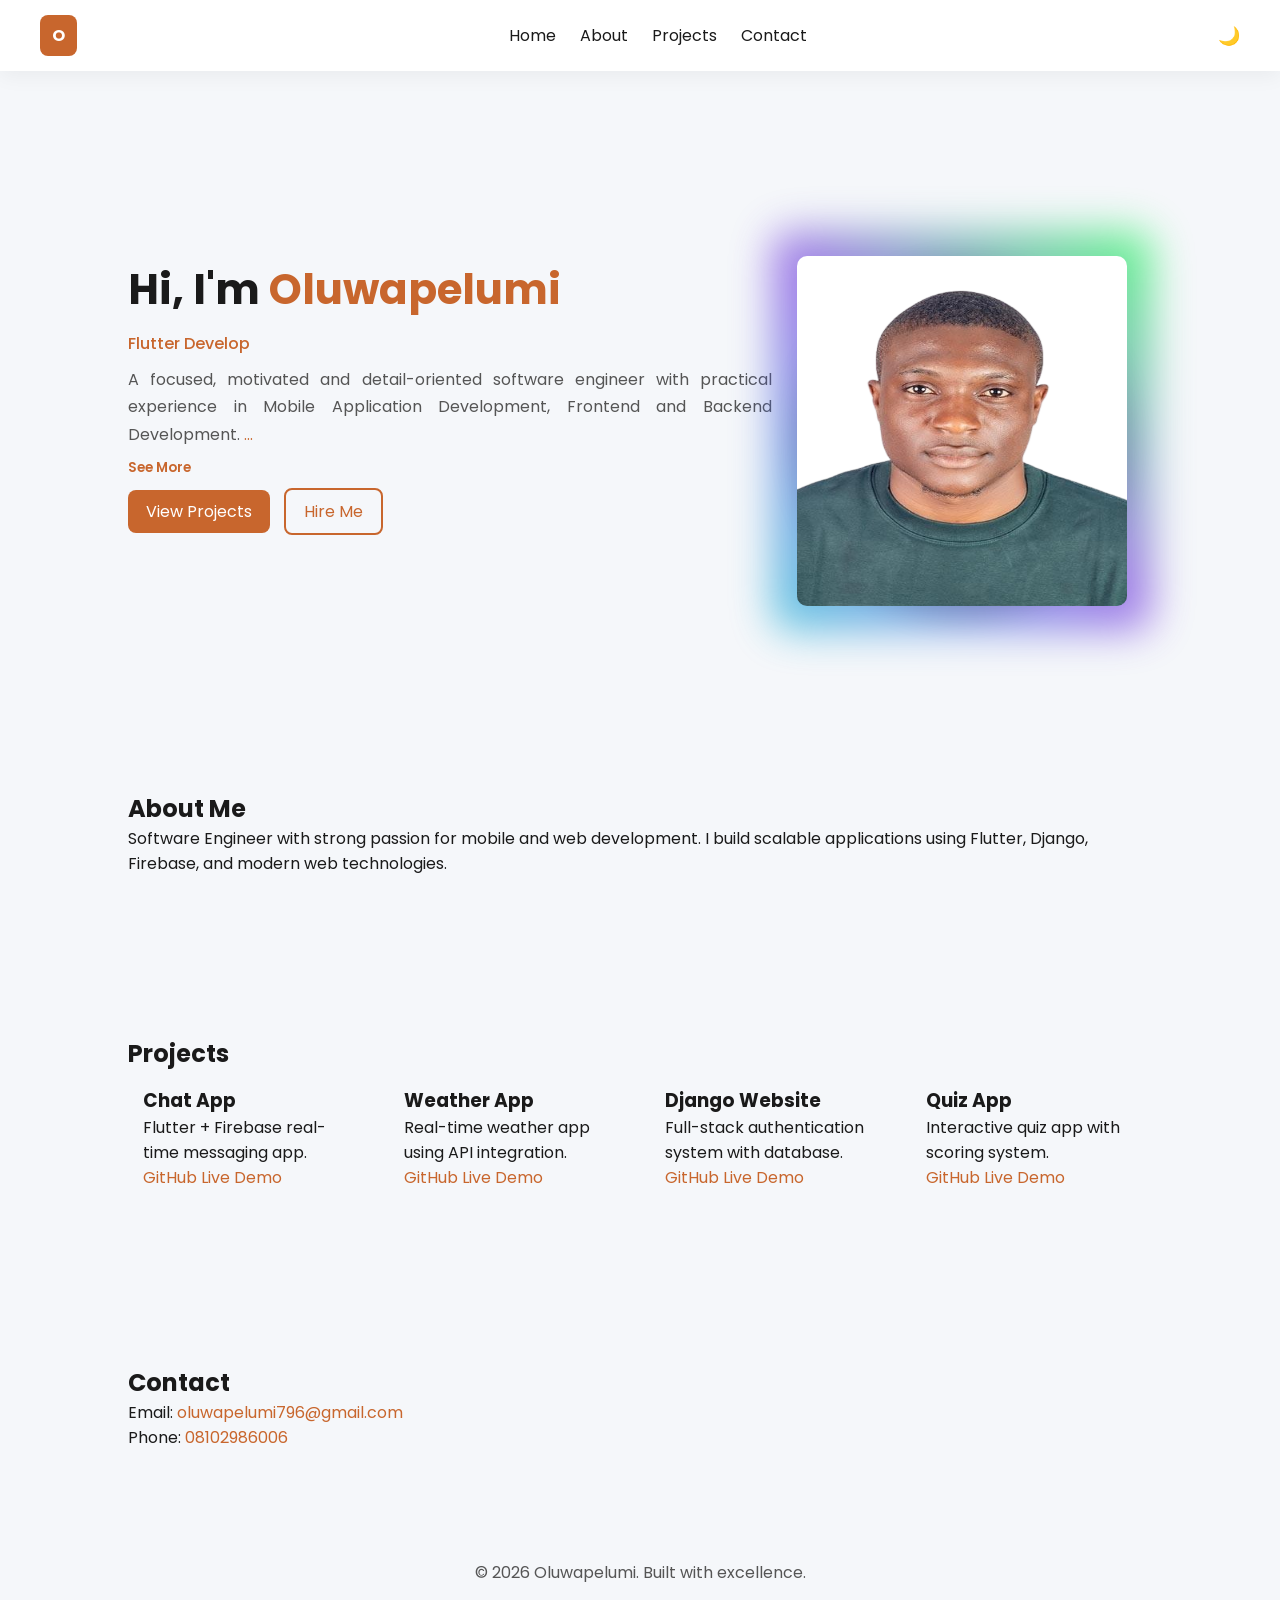
<file: index.html>
<!DOCTYPE html>
<html lang="en">
<head>
<meta charset="UTF-8">
<meta name="viewport" content="width=device-width, initial-scale=1.0">

<title>Oluwapelumi | Software Developer</title>

<link href="https://fonts.googleapis.com/css2?family=Poppins:wght@300;400;500;600;700&display=swap" rel="stylesheet">
<link rel="stylesheet" href="https://cdnjs.cloudflare.com/ajax/libs/font-awesome/6.4.0/css/all.min.css">
<link rel="stylesheet" href="./css/style.css">
</head>

<body>

<!-- PROGRESS BAR -->
<div id="progressBar"></div>

<!-- NAV -->
<header class="navbar">
  <div class="logo">O</div>

  <nav>
    <a href="#home">Home</a>
    <a href="./html/about_me.html">About</a>
    <a href="#projects">Projects</a>
    <a href="#contact">Contact</a>
  </nav>

  <button id="themeToggle" class="theme-toggle">🌙</button>
</header>

<!-- HERO -->
<section id="home" class="hero reveal">

  <div class="hero-text">
    <h1>Hi, I'm <span>Oluwapelumi</span></h1>

    <p class="typing"><span id="typedText"></span></p>

    <p class="bio">
      A focused, motivated and detail-oriented software engineer with practical experience in Mobile Application Development, Frontend and Backend Development.

      <span id="dots">...</span>

      <span id="moreText" class="more-text">
        Proficient in Flutter, Dart, Python, Firebase, Django, FastAPI, JavaScript, HTML and CSS. Experienced in building responsive web applications and cross-platform mobile apps. Passionate about solving real-world problems and building impactful software.
      </span>
    </p>

    <button id="toggleBio" class="bio-toggle">See More</button>

    <div class="buttons">
      <a href="#projects" class="btn primary">View Projects</a>
      <a href="mailto:oluwapelumi796@gmail.com" class="btn secondary">Hire Me</a>
    </div>
  </div>

  <!-- PREMIUM AVATAR -->
  <div class="hero-img">
    <div class="avatar-card">
      <div class="avatar-glow"></div>
      <div class="avatar">
        <img src="images/profile.png" alt="">
      </div>
    </div>
  </div>

</section>

<!-- ABOUT -->
<section id="about" class="section reveal">
  <h2>About Me</h2>
  <p>
    Software Engineer with strong passion for mobile and web development.
    I build scalable applications using Flutter, Django, Firebase, and modern web technologies.
  </p>
</section>

<!-- PROJECTS -->
<section id="projects" class="section reveal">

<h2>Projects</h2>

<div class="grid">

  <div class="card">
    <h3>Chat App</h3>
    <p>Flutter + Firebase real-time messaging app.</p>
    <div class="links">
      <a href="#">GitHub</a>
      <a href="#">Live Demo</a>
    </div>
  </div>

  <div class="card">
    <h3>Weather App</h3>
    <p>Real-time weather app using API integration.</p>
    <div class="links">
      <a href="#">GitHub</a>
      <a href="#">Live Demo</a>
    </div>
  </div>

  <div class="card">
    <h3>Django Website</h3>
    <p>Full-stack authentication system with database.</p>
    <div class="links">
      <a href="#">GitHub</a>
      <a href="#">Live Demo</a>
    </div>
  </div>

  <div class="card">
    <h3>Quiz App</h3>
    <p>Interactive quiz app with scoring system.</p>
    <div class="links">
      <a href="#">GitHub</a>
      <a href="#">Live Demo</a>
    </div>
  </div>

</div>

</section>

<!-- CONTACT -->
<section id="contact" class="section reveal">

<h2>Contact</h2>

<p>Email: <a href="mailto:oluwapelumi796@gmail.com">oluwapelumi796@gmail.com</a></p>
<p>Phone: <a href="#">08102986006</a> </p>

</section>

<footer>
  <p>© 2026 Oluwapelumi. Built with excellence.</p>
</footer>

<script src="./js/script.js"></script>
</body>
</html>
</file>
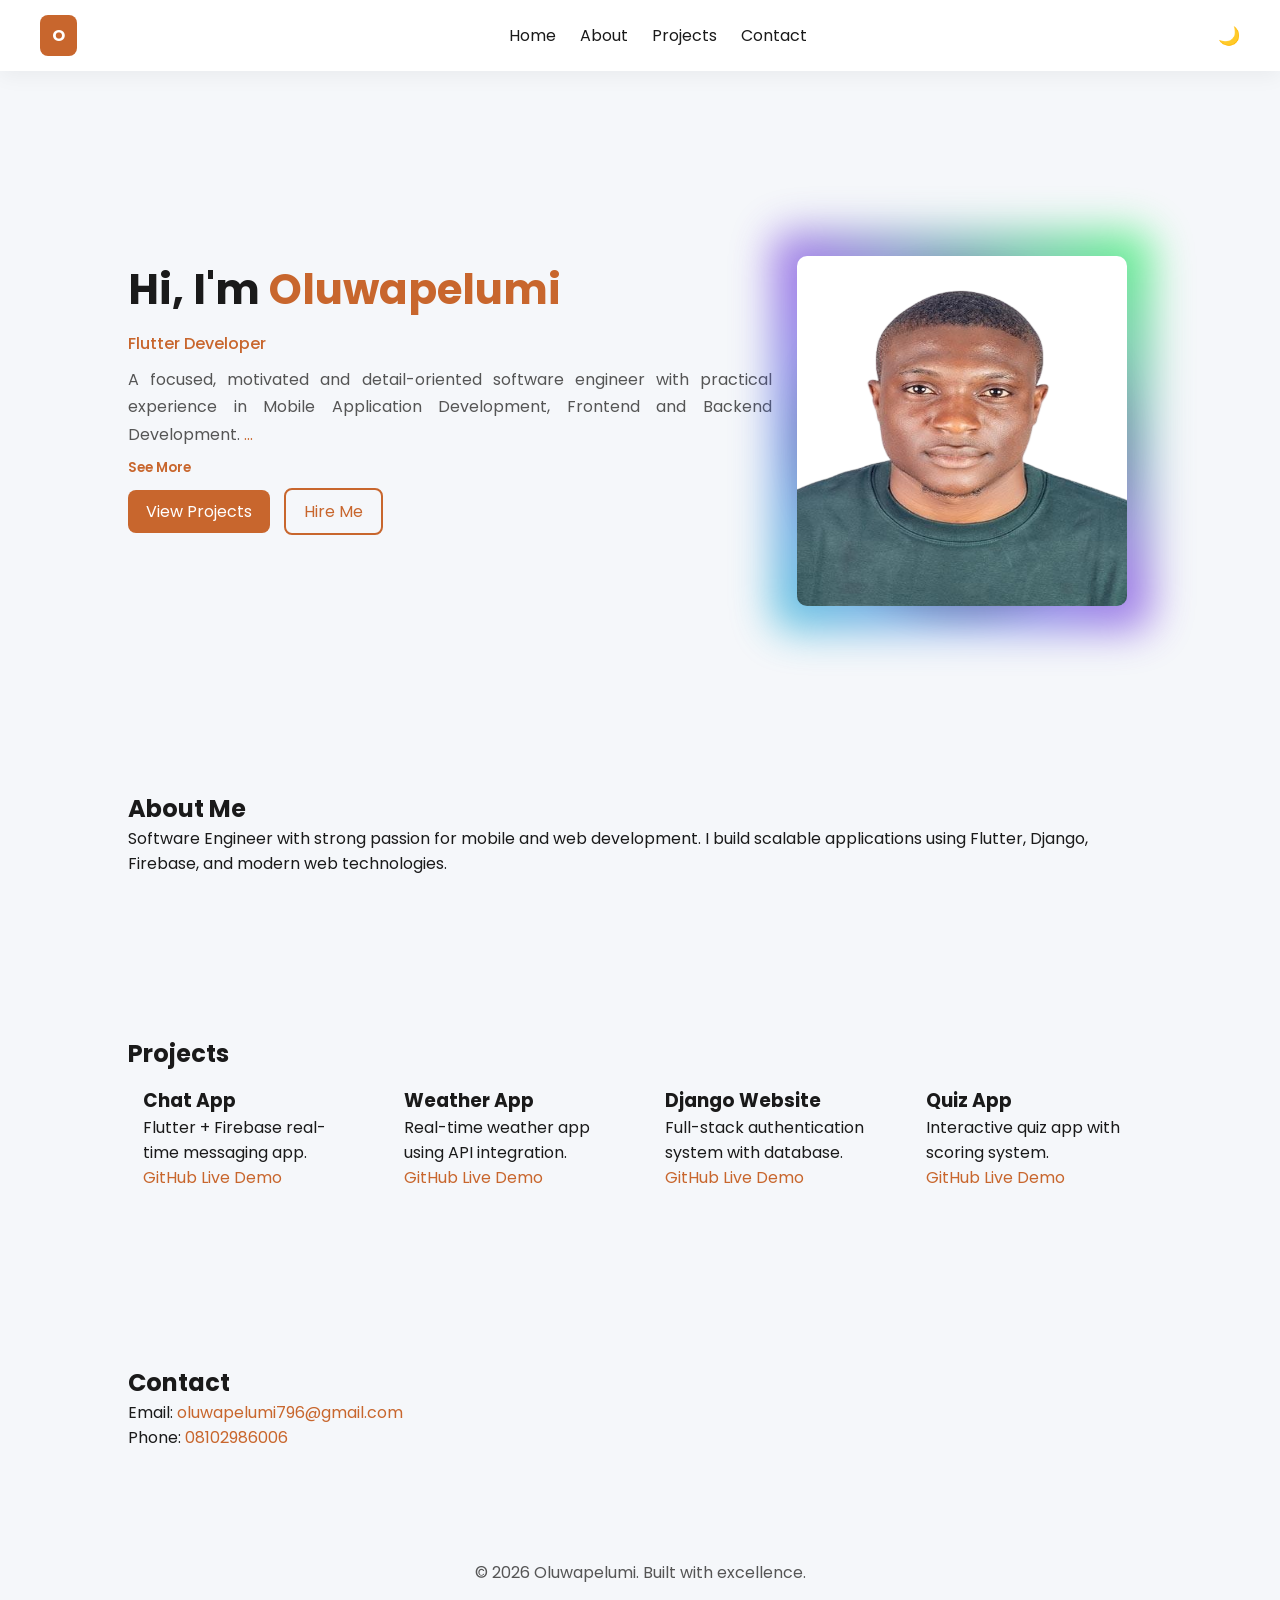
<file: html/index.html>
<!DOCTYPE html>
<html lang="en">
<head>
<meta charset="UTF-8">
<meta name="viewport" content="width=device-width, initial-scale=1.0">

<title>Oluwapelumi | Software Developer</title>

<link href="https://fonts.googleapis.com/css2?family=Poppins:wght@300;400;500;600;700&display=swap" rel="stylesheet">
<link rel="stylesheet" href="https://cdnjs.cloudflare.com/ajax/libs/font-awesome/6.4.0/css/all.min.css">
<link rel="stylesheet" href="/css/style.css">
</head>

<body>

<!-- PROGRESS BAR -->
<div id="progressBar"></div>

<!-- NAV -->
<header class="navbar">
  <div class="logo">O</div>

  <nav>
    <a href="#home">Home</a>
    <a href="about_me.html">About</a>
    <a href="#projects">Projects</a>
    <a href="#contact">Contact</a>
  </nav>

  <button id="themeToggle" class="theme-toggle">🌙</button>
</header>

<!-- HERO -->
<section id="home" class="hero reveal">

  <div class="hero-text">
    <h1>Hi, I'm <span>Oluwapelumi</span></h1>

    <p class="typing"><span id="typedText"></span></p>

    <p class="bio">
      A focused, motivated and detail-oriented software engineer with practical experience in Mobile Application Development, Frontend and Backend Development.

      <span id="dots">...</span>

      <span id="moreText" class="more-text">
        Proficient in Flutter, Dart, Python, Firebase, Django, FastAPI, JavaScript, HTML and CSS. Experienced in building responsive web applications and cross-platform mobile apps. Passionate about solving real-world problems and building impactful software.
      </span>
    </p>

    <button id="toggleBio" class="bio-toggle">See More</button>

    <div class="buttons">
      <a href="#projects" class="btn primary">View Projects</a>
      <a href="mailto:oluwapelumi796@gmail.com" class="btn secondary">Hire Me</a>
    </div>
  </div>

  <!-- PREMIUM AVATAR -->
  <div class="hero-img">
    <div class="avatar-card">
      <div class="avatar-glow"></div>
      <div class="avatar">
        <img src="/images/Babalola Oluwapelumi.png" alt="">
      </div>
    </div>
  </div>

</section>

<!-- ABOUT -->
<section id="about" class="section reveal">
  <h2>About Me</h2>
  <p>
    Software Engineer with strong passion for mobile and web development.
    I build scalable applications using Flutter, Django, Firebase, and modern web technologies.
  </p>
</section>

<!-- PROJECTS -->
<section id="projects" class="section reveal">

<h2>Projects</h2>

<div class="grid">

  <div class="card">
    <h3>Chat App</h3>
    <p>Flutter + Firebase real-time messaging app.</p>
    <div class="links">
      <a href="#">GitHub</a>
      <a href="#">Live Demo</a>
    </div>
  </div>

  <div class="card">
    <h3>Weather App</h3>
    <p>Real-time weather app using API integration.</p>
    <div class="links">
      <a href="#">GitHub</a>
      <a href="#">Live Demo</a>
    </div>
  </div>

  <div class="card">
    <h3>Django Website</h3>
    <p>Full-stack authentication system with database.</p>
    <div class="links">
      <a href="#">GitHub</a>
      <a href="#">Live Demo</a>
    </div>
  </div>

  <div class="card">
    <h3>Quiz App</h3>
    <p>Interactive quiz app with scoring system.</p>
    <div class="links">
      <a href="#">GitHub</a>
      <a href="#">Live Demo</a>
    </div>
  </div>

</div>

</section>

<!-- CONTACT -->
<section id="contact" class="section reveal">

<h2>Contact</h2>

<p>Email: <a href="mailto:oluwapelumi796@gmail.com">oluwapelumi796@gmail.com</a></p>
<p>Phone: <a href="#">08102986006</a> </p>

</section>

<footer>
  <p>© 2026 Oluwapelumi. Built with excellence.</p>
</footer>

<script src="/js/script.js"></script>
</body>
</html>
</file>
<file: css/style.css>
:root{
  --primary:#c8662d;
  --bg:#f5f7fa;
  --card:#fff;
  --text:#1a1a1a;
  --light:#555;
}

/* DARK MODE */
body.dark{
  --bg:#0f172a;
  --card:#1e293b;
  --text:#e5e7eb;
  --light:#cbd5e1;
}

*{
  margin:0;
  padding:0;
  box-sizing:border-box;
  font-family:Poppins,sans-serif;
}

html,
body{
    background: var(--bg);
    color: var(--text);
    min-height:100vh;
    overflow-x: hidden;
}

body{
  background:var(--bg);
  color:var(--text);
  transition:0.3s;
    width: 100%;
}

/* PROGRESS BAR */
#progressBar{
  position:fixed;
  top:0;
  left:0;
  height:4px;
  width:0%;
  background:var(--primary);
  z-index:9999;
}

/* NAV */
.navbar{
  position:sticky;
  top:0;
  display:flex;
  justify-content:space-between;
  align-items:center;
  padding:15px 40px;
  background:var(--card);
  box-shadow:0 5px 20px rgba(0,0,0,0.05);
  color: var(--text);
  transition: .3s;
}

.logo{
  background:var(--primary);
  color:#fff;
  padding:8px 12px;
  border-radius:8px;
  font-weight:700;
}

nav a{
  margin-left:20px;
  text-decoration:none;
  color:var(--text);
}

.theme-toggle{
  border:none;
  background:transparent;
  font-size:18px;
  cursor:pointer;
}

/* HERO */
.hero{
  display:flex;
  justify-content:space-between;
  align-items:center;
  padding:80px 10%;
}

.hero h1{
  font-size:42px;
}

.hero span{
  color:var(--primary);
}

.typing{
  color:var(--primary);
  font-weight:500;
  margin:10px 0;
}

.bio{
  margin-top:10px;
  line-height:1.7;
  color:var(--light);
  width: 80%;
  text-align: justify;
}

.more-text{
  display:none;
}

.bio-toggle{
  margin-top:10px;
  border:none;
  background:none;
  color:var(--primary);
  cursor:pointer;
  font-weight:600;
}

/* BUTTONS */
.buttons{
  margin-top:20px;
}

.btn{
  padding:10px 18px;
  border-radius:8px;
  text-decoration:none;
  margin-right:10px;
}

.primary{
  background:var(--primary);
  color:#fff;
}

.secondary{
  border:2px solid var(--primary);
  color:var(--primary);
}

/* SECTIONS */
.section{
  padding:80px 10%;
}

/* PROJECTS */
.grid{
  display:grid;
  grid-template-columns:repeat(auto-fit,minmax(220px,1fr));
  gap:20px;
}

.card{
  background:var(--card);
  padding:15px;
  border-radius:12px;
  transition:0.3s;
}

.card:hover{
  transform:translateY(-8px);
}

/* AVATAR (ELITE UPGRADE) */
.hero-img{
  display:flex;
  justify-content:center;
  align-items:center;
}

.avatar-card{
  position:relative;
  width:380px;
  height:400px;
  display:flex;
  justify-content:center;
  align-items:center;
}

.hero-img .avatar-card .avatar img{
  width:330px;
  height:350px;
  border-radius:10px;
  background:var(--card);
  display:flex;
  justify-content:center;
  align-items:center;
}

.avatar-glow{
  position:absolute;
  width:100%;
  height:100%;
  background:linear-gradient(45deg,#04b0d3,#6e2ede,#00ff40);
  border-radius:5%;
  filter:blur(20px);
  opacity:0.6;
  animation:floatGlow 4s ease-in-out infinite;
}

.avatar{
  width:330px;
  height:350px;
  border-radius:50%;
  background:var(--card);
  display:flex;
  justify-content:center;
  align-items:center;
  font-size:60px;
  font-weight:700;
  color:var(--primary);
  z-index:2;
  box-shadow:0 10px 30px rgba(0,0,0,0.15);
}


.card,
.avatar,
.avatar img,
.section,
.hero{
    background: transparent;
    color: var(--text);
}

.section a{
  text-decoration: none;
  color: #c8662d;
}

@keyframes floatGlow{
  0%{transform:scale(1);}
  50%{transform:scale(1.08);}
  100%{transform:scale(1);}
}

/* FOOTER */
footer{
  text-align:center;
  padding:30px;
  color:var(--light);
}

/* REVEAL */
.reveal{
  opacity:0;
  transform:translateY(40px);
  transition:0.8s;
}

.reveal.active{
  opacity:1;
  transform:translateY(0);
}

/* RESPONSIVE */
@media(max-width:900px){
  .hero{
    flex-direction:column;
    text-align:center;
  }
}

.hero-img .avatar-card .avatar img{
  min-width: 200px;
  height:350px;
  border-radius:10px;
  background:var(--card);
  display:flex;
  justify-content:center;
  align-items:center;
}

@media(max-width:768px){

  .navbar{
    flex-direction:column;
    gap:15px;
    padding:15px;
  }

  nav{
    display:flex;
    flex-wrap:wrap;
    justify-content:center;
    gap:15px;
  }

  nav a{
    margin-left:0;
  }

}
.bio{
  
  width: 100%;
  
}

.hero-img .avatar-card .avatar img{
  min-width:50px;
  height:350px;
}

.hero-img{
  margin-top: 80px;
}
</file>
